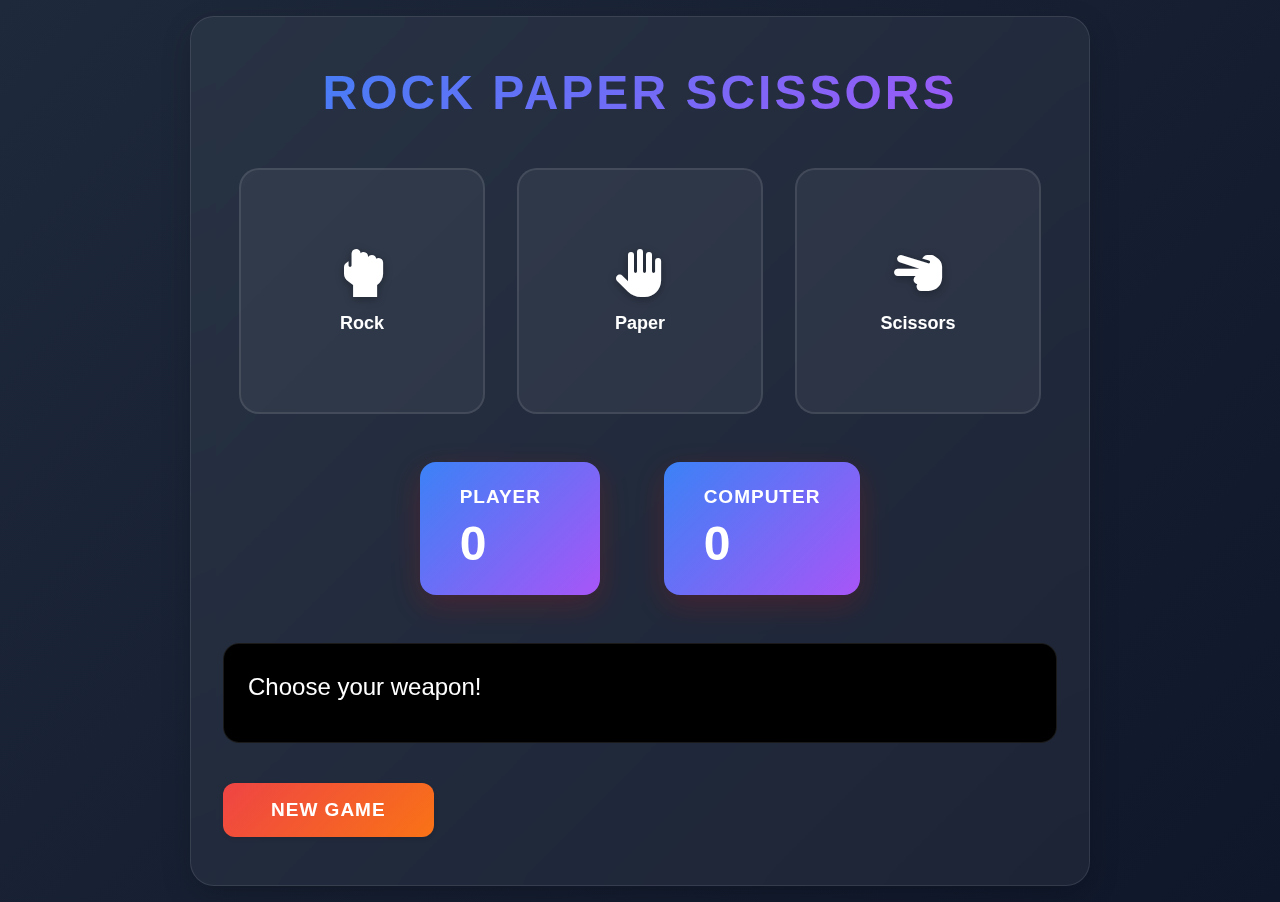
<file: rock-paper-scissors/index.html>
<!DOCTYPE html>
<html lang="en">
<head>
  <title>Rock Paper Scissors</title>
  <link rel="stylesheet" href="style.css">
  <link rel="stylesheet" href="https://cdnjs.cloudflare.com/ajax/libs/font-awesome/6.0.0/css/all.min.css">
</head>
<body>
  <div class="game-wrapper">
    <h1>Rock Paper Scissors</h1>
    <div class="choice-options">
      <button id="choice-rock" class="game-button">
        <i class="fas fa-hand-rock"></i>
        <span>Rock</span>
      </button>
      <button id="choice-paper" class="game-button">
        <i class="fas fa-hand-paper"></i>
        <span>Paper</span>
      </button>
      <button id="choice-scissors" class="game-button">
        <i class="fas fa-hand-scissors"></i>
        <span>Scissors</span>
      </button>
    </div>
    <div class="game-status">
      <div class="scoreboard">
        <div class="score-box player">
          <h3>Player</h3>
          <span class="score" id="player-score-display">0</span>
        </div>
        <div class="score-box computer">
          <h3>Computer</h3>
          <span class="score" id="computer-score-display">0</span>
        </div>
      </div>
      <div id="game-result" class="result-display">Choose your weapon!</div>
      <button id="restart-button" class="restart-button">New Game</button>
    </div>
  </div>
  <script src="script.js"></script>
</body>
</html>
</file>
<file: rock-paper-scissors/style.css>
:root {
  --blue: #3b82f6;
  --purple: #a855f7;
  --red: #ef4444;
  --orange: #f97316;
  --dark-blue: #1e293b;
  --darker-blue: #0f172a;
}

* {
  margin: 0;
  padding: 0;
  box-sizing: border-box;
}

body {
  font-family: 'Montserrat', sans-serif;
  min-height: 100vh;
  display: flex;
  justify-content: center;
  align-items: center;
  background: linear-gradient(135deg, var(--dark-blue), var(--darker-blue));
  color: white;
  padding: 16px;
}

.game-wrapper {
  background: rgba(255, 255, 255, 0.05);
  backdrop-filter: blur(10px);
  padding: 48px 32px;
  border-radius: 24px;
  max-width: 900px;
  width: 95%;
  box-shadow: 0 10px 30px rgba(0, 0, 0, 0.2);
  border: 1px solid rgba(255, 255, 255, 0.1);
}

h1 {
  text-align: center;
  font-weight: 800;
  font-size: 48px;
  margin-bottom: 48px;
  background: linear-gradient(135deg, var(--blue), var(--purple));
  -webkit-background-clip: text;
  background-clip: text;
  color: transparent;
  text-transform: uppercase;
  letter-spacing: 3px;
}

.choice-options {
  display: grid;
  grid-template-columns: repeat(auto-fit, minmax(150px, 1fr));
  gap: 32px;
  margin-bottom: 48px;
  padding: 0 16px;
}

.game-button {
  background: rgba(255, 255, 255, 0.05);
  border: 2px solid rgba(255, 255, 255, 0.1);
  border-radius: 20px;
  padding: 24px;
  aspect-ratio: 1;
  display: flex;
  flex-direction: column;
  align-items: center;
  justify-content: center;
  cursor: pointer;
  transition: all 0.4s ease;
  position: relative;
  overflow: hidden;
}

.game-button:hover {
  transform: translateY(-8px) scale(1.02);
  border-color: rgba(255, 255, 255, 0.3);
  box-shadow: 0 10px 30px rgba(0, 0, 0, 0.2);
}

.game-button i {
  font-size: 48px;
  margin-bottom: 16px;
  color: white;
  filter: drop-shadow(0 2px 4px rgba(0, 0, 0, 0.3));
}

.game-button span {
  font-weight: 600;
  font-size: 18px;
  color: white;
}

.scoreboard {
  display: flex;
  justify-content: center;
  gap: 64px;
  margin-bottom: 48px;
}

.score-box {
  background: linear-gradient(135deg, var(--blue), var(--purple));
  padding: 24px 40px;
  border-radius: 16px;
  min-width: 180px;
  box-shadow: 0 10px 30px rgba(214, 15, 15, 0.2);
  transition: transform 0.4s ease;
}

.score-box h3 {
  font-size: 19px;
  margin-bottom: 8px;
  text-transform: uppercase;
  letter-spacing: 1px;
}

.score {
  font-size: 48px;
  font-weight: 800;
}

.result-display {
  font-size: 24px;
  margin-bottom: 40px;
  min-height: 100px;
  padding: 24px;
  border-radius: 16px;
  background: black;
  backdrop-filter: blur(5px);
  border: 1px solid rgba(255, 255, 255, 0.1);
  line-height: 1.6;
  color: white; 
}

.result-display.draw {
  color: red; 
  background: red; 
  border: 1px solid var(--orange);
}

.restart-button {
  background: linear-gradient(135deg, var(--red), var(--orange));
  color: white;
  border: none;
  padding: 16px 48px;
  border-radius: 12px;
  font-size: 19px;
  font-weight: 600;
  cursor: pointer;
  transition: all 0.4s ease;
  text-transform: uppercase;
  letter-spacing: 1px;
  box-shadow: 0 2px 4px rgba(0, 0, 0, 0.1);
}

.restart-button:hover {
  transform: translateY(-3px);
  box-shadow: 0 10px 30px rgba(0, 0, 0, 0.2);
}

.winner {
  animation: float 2s infinite;
}
</file>
